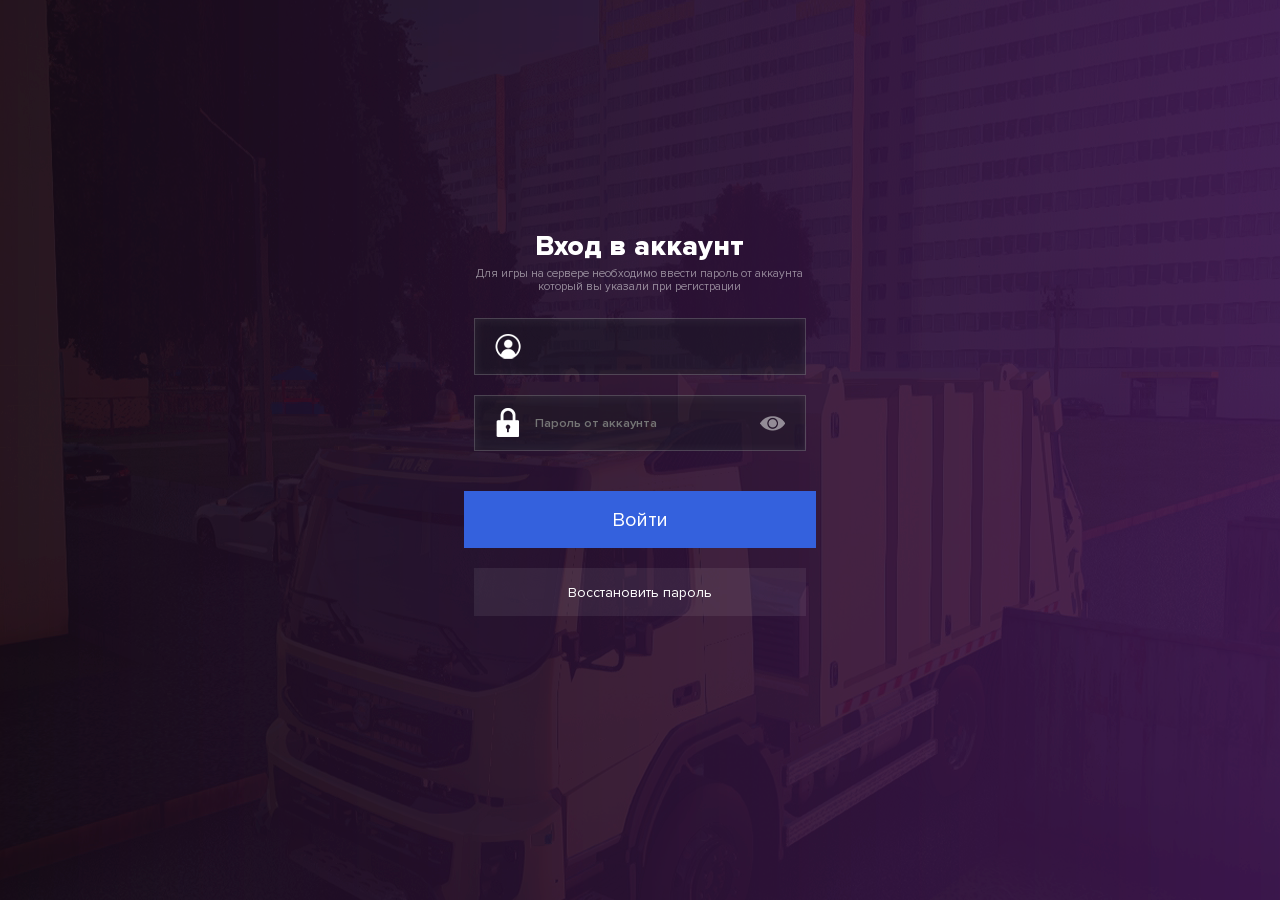
<file: index.html>
<!DOCTYPE html>
<html lang="ru">
<head>
	<meta charset="utf-8">
	<title>Авторизация на сервере</title>
	<!-- <script src="js/login.js"></script> -->
	<link rel="stylesheet" href="css/bootstrap.min.css">
	<link rel="stylesheet" href="css/all.min.css">
	<link rel="stylesheet" type="text/css" href="css/style.css">
	<link rel="stylesheet" type="text/css" href="css/fonts.css">
	<script src="js/jquery-latest.js"></script>
</head>
<body>
	<main class="slideRight" id="main">
		<p class="createText">Вход в аккаунт</p>
		<p class="secondCreateText">Для игры на сервере необходимо ввести пароль от аккаунта который вы указали при регистрации</p>
		<input type="text" name="login" class="login" readonly>
		<div class="inputPass">
			<input type="password" name="password" class="password1" placeholder="Пароль от аккаунта" required>
			<img src="images/eye-off.png" id="pass1" class="pass1" alt>
		</div>
		<div style="display: flex; justify-content: center;"><a class="go">Войти</a></div>
		<div style="display: flex; justify-content: center;"><a class="recovery">Восстановить пароль</a></div>
	</main>
	<div class="specialMain">
		<div class="loader">
		  <div class="spinner"></div>
		</div>
		<p style="font-size: 20px;">Пожалуйста, подождите...</p>
	</div>
	<script src="js/script.js"></script>
</body>
</html>
</file>
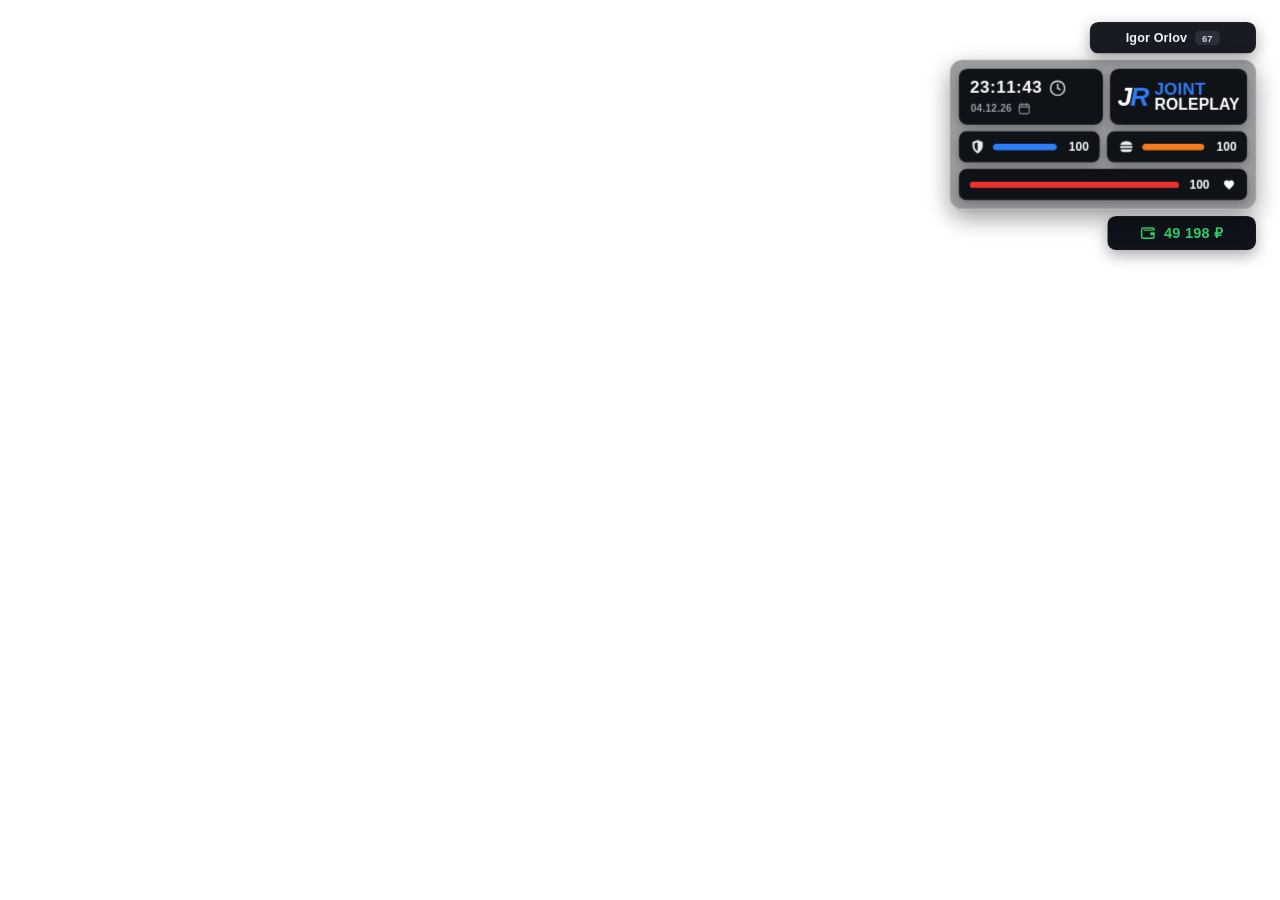
<file: joint/index.html>
<!DOCTYPE html>
<html lang="ru">
<head>
<meta charset="utf-8">
<meta name="viewport" content="width=device-width, initial-scale=1">
<title>JOINT HUD</title>
<link rel="stylesheet" href="css/hud.css">
<link rel="stylesheet" href="css/speedometer.css">
</head>
<body>

<div class="hud" id="hud">

    <div class="namebar">
        <span class="name" id="hud-name">Igor Orlov</span>
        <span class="id" id="hud-id">67</span>
    </div>

    <div class="panel">
        <div class="row">
            <div class="card timecard">
                <div class="time">
                    <b id="hud-time">18:14:38</b>
                    <svg width="30" height="30" viewBox="0 0 24 24" fill="none" stroke="#c7ccd4" stroke-width="2" stroke-linecap="round"><circle cx="12" cy="12" r="9"/><path d="M12 7v5l3.2 1.9"/></svg>
                </div>
                <div class="date">
                    <span id="hud-date">24.03.24</span>
                    <svg width="22" height="22" viewBox="0 0 24 24" fill="none" stroke="#8a909b" stroke-width="2" stroke-linecap="round"><rect x="3.5" y="5" width="17" height="16" rx="2.5"/><path d="M3.5 9.5h17M8 3.2v3.6M16 3.2v3.6"/></svg>
                </div>
            </div>
            <div class="card logocard">
                <span class="jr"><span class="j">J</span><span class="r">R</span></span>
                <span class="txt"><span class="joint">JOINT</span><span class="rp">ROLEPLAY</span></span>
            </div>
        </div>

        <div class="row">
            <div class="bar">
                <svg width="26" height="26" viewBox="0 0 24 24" fill="#e9ecf1"><path d="M12 2.2l7.5 2.7v6.1c0 4.7-3.2 8.3-7.5 10.8C7.7 19.3 4.5 15.7 4.5 11V4.9L12 2.2z"/><path d="M12 5.4l-4.6 1.7v4c0 2.9 1.9 5.4 4.6 7.1V5.4z" fill="#0f1217"/></svg>
                <div class="track"><div class="fill fill-blue" id="fill-armor" style="width:100%"></div></div>
                <span class="val" id="hud-armor">100</span>
            </div>
            <div class="bar">
                <svg width="28" height="28" viewBox="0 0 24 24" fill="#e9ecf1"><path d="M4 9.5c0-3 3.6-5 8-5s8 2 8 5H4z"/><rect x="3.4" y="11" width="17.2" height="2.6" rx="1.3"/><path d="M4 15.5h16c0 2-1.6 3.5-3.5 3.5h-9C5.6 19 4 17.5 4 15.5z"/></svg>
                <div class="track"><div class="fill fill-orange" id="fill-food" style="width:100%"></div></div>
                <span class="val" id="hud-food">100</span>
            </div>
        </div>

        <div class="bar health">
            <div class="track"><div class="fill fill-red" id="fill-health" style="width:100%"></div></div>
            <span class="val" id="hud-health">100</span>
            <svg class="heart" width="23" height="23" viewBox="0 0 24 24" fill="#ffffff"><path d="M12 20.1l-1.4-1.3C6 14.6 3.2 12 3.2 8.7 3.2 6.2 5.2 4.2 7.7 4.2c1.5 0 2.9.7 3.8 1.9.9-1.2 2.3-1.9 3.8-1.9 2.5 0 4.5 2 4.5 4.5 0 3.3-2.8 5.9-7.4 10.2L12 20.1z"/></svg>
        </div>
    </div>

    <div class="money">
        <svg width="28" height="28" viewBox="0 0 24 24" fill="none" stroke="#36d06a" stroke-width="2" stroke-linejoin="round"><path d="M3 7.5C3 6.1 4.1 5 5.5 5H18a2 2 0 0 1 2 2v1H5.5"/><path d="M3 7.5V17a2 2 0 0 0 2 2h13a2 2 0 0 0 2-2v-2"/><path d="M20 11h-3.5a2 2 0 0 0 0 4H20a1 1 0 0 0 1-1v-2a1 1 0 0 0-1-1z" fill="#36d06a" stroke="none"/></svg>
        <span class="amount"><span id="hud-money">49 198</span> ₽</span>
    </div>

</div>

<div class="speedo" id="speedo">
    <div class="sp-cluster">
        <div class="sp-gauge sp-speed">
            <svg class="sp-svg" viewBox="0 0 160 160">
                <circle class="sp-track" cx="80" cy="80" r="64"/>
                <circle class="sp-arc" id="arc-speed" cx="80" cy="80" r="64"/>
                <g class="sp-ticks" id="ticks-speed"></g>
                <polygon class="sp-needle" id="needle" points="108,77 139,80 108,83" transform="rotate(225 80 80)"/>
                <circle class="sp-hub" cx="80" cy="80" r="6.5"/>
                <circle class="sp-hub2" cx="80" cy="80" r="2.6"/>
            </svg>
            <div class="sp-center">
                <b id="sp-speed">0</b>
                <span class="sp-unit">км/ч</span>
            </div>
        </div>

        <div class="sp-gauge sp-fuel-g">
            <svg class="sp-svg" viewBox="0 0 104 104">
                <circle class="sp-knockout" cx="52" cy="52" r="51"/>
                <circle class="sp-track" cx="52" cy="52" r="40"/>
                <circle class="sp-arc fuel" id="arc-fuel" cx="52" cy="52" r="40"/>
            </svg>
            <div class="sp-center">
                <span class="sp-ic-c">
                    <svg viewBox="0 0 24 24" fill="none" stroke="currentColor" stroke-width="1.9" stroke-linecap="round" stroke-linejoin="round"><path d="M5 21V5.5A2.5 2.5 0 0 1 7.5 3h4A2.5 2.5 0 0 1 14 5.5V21"/><path d="M4 21h11"/><path d="M5 11.5h9"/><path d="M14 8h2.5A2.5 2.5 0 0 1 19 10.5V16a1.5 1.5 0 0 0 3 0V9.2l-2.6-2.6"/></svg>
                </span>
                <b id="sp-fuelp">100</b>
                <span class="sp-unit">бензин</span>
            </div>
        </div>
    </div>

    <div class="sp-hp">
        <svg class="sp-ic" viewBox="0 0 24 24" fill="none" stroke="currentColor" stroke-width="1.9" stroke-linecap="round" stroke-linejoin="round"><path d="M12 3l7 3v5c0 4.4-3 7.6-7 9-4-1.4-7-4.6-7-9V6z"/></svg>
        <div class="sp-track2"><div class="sp-fill" id="hp-fill" style="width:100%"></div></div>
        <span class="sp-num" id="hp-val">100</span>
    </div>

    <div class="sp-indicators">
        <div class="sp-ind ind-turn" id="ind-left">
            <svg viewBox="0 0 24 24" fill="none" stroke="currentColor" stroke-width="2.6" stroke-linecap="round" stroke-linejoin="round"><path d="M15 6l-6 6 6 6"/></svg>
        </div>
        <div class="sp-ind" id="ind-engine">
            <svg viewBox="0 0 24 24" fill="currentColor"><path d="M19.43 12.98c.04-.32.07-.65.07-.98s-.03-.66-.07-.98l2.11-1.65a.5.5 0 0 0 .12-.64l-2-3.46a.5.5 0 0 0-.61-.22l-2.49 1a7.3 7.3 0 0 0-1.69-.98l-.38-2.65A.49.49 0 0 0 13.5 2h-4a.49.49 0 0 0-.49.42l-.38 2.65c-.61.25-1.17.59-1.69.98l-2.49-1a.5.5 0 0 0-.61.22l-2 3.46a.5.5 0 0 0 .12.64l2.11 1.65c-.04.32-.07.65-.07.98s.03.66.07.98l-2.11 1.65a.5.5 0 0 0-.12.64l2 3.46c.14.24.42.32.61.22l2.49-1c.52.39 1.08.73 1.69.98l.38 2.65c.05.24.25.42.49.42h4c.24 0 .45-.18.49-.42l.38-2.65c.61-.25 1.17-.59 1.69-.98l2.49 1c.19.1.47.02.61-.22l2-3.46a.5.5 0 0 0-.12-.64l-2.11-1.65zM12 15.5A3.5 3.5 0 1 1 12 8.5a3.5 3.5 0 0 1 0 7z"/></svg>
        </div>
        <div class="sp-ind" id="ind-lights">
            <svg viewBox="0 0 24 24" fill="none" stroke="currentColor" stroke-width="1.9" stroke-linecap="round" stroke-linejoin="round"><path d="M3 5h6a7 7 0 0 1 0 14H3z"/><path d="M14 8h4M14 12h6M14 16h4"/></svg>
        </div>
        <div class="sp-ind ind-turn" id="ind-right">
            <svg viewBox="0 0 24 24" fill="none" stroke="currentColor" stroke-width="2.6" stroke-linecap="round" stroke-linejoin="round"><path d="M9 6l6 6-6 6"/></svg>
        </div>
    </div>

    <div class="sp-mileage"><span id="sp-mileage">0.0</span> км</div>
</div>

<script src="js/hud.js"></script>
<script src="js/speedometer.js"></script>
</body>
</html>
</file>
<file: css/style.css>
body {
    width: 100vw;
    height: 100vh;
    margin: 0;
    padding: 0;
    display: flex;
    color: white;
    font-family: 'Proxima Nova Rg';
    font-weight: 500;
    background: url(../images/background.png) center no-repeat;
    user-select: none;
    align-items: center;
     background-position: cover;
    animation: 1s all fade-in;
    overflow: hidden;
}
main {
	width: 26vw;
	height: 50vh;
  margin: 0 auto;
	/* margin-left: 11vw; */
}
.createText {
	font-size: 2.2vw;
  text-align: center;
  font-family: Proxima Nova Ex;
}
p {
	margin: 0;
}
.secondCreateText {

	font-size: 0.9vw;
  line-height: 1vw;
  text-align: center;
	color: rgba(255, 255, 255, 0.5);
	margin-bottom: 25px;
}
input {
  font-family: Proxima Nova Sm;
	outline: 0;
	box-shadow: 0;
	border: none;
	width: 100%;
	height: 6.3vh;
	padding: 5px 60px;
	color: white;
	font-size: 1vw;
	margin-bottom: 20px;
  box-shadow: inset 1px 1px 10px rgba(255, 255, 255, 0.07);
  background-color: rgba(44, 44, 44, 0.064);
  border: 1px solid rgba(255, 255, 255, 0.2);  
}
input[name="login"] {
	background: url(../images/avatar.png) 20px no-repeat,  rgba(21, 26, 32, 0.4);
}
input[name="password"] {
	background: url(../images/password.png) 20px no-repeat,  rgba(21, 26, 32, 0.4);
}

.inputPass {
	display: flex;
	position: relative;
	align-items: center;
}
span, img {
	position: absolute;
	right: 20px;
	margin-bottom: 20px;
}
.go {
  background: #3461dd;
	padding: 1.5vh 11.6vw;
	margin-top: 20px;
	font-size: 20px;

	transition: .2s;
}
.go:hover {
  letter-spacing: 0.9px;
	/* transform: scale(1.03); */
}
.recovery {
  background-color: rgba(255, 255, 255, 0.07);
  width: 100%;
	padding: 1.5vh;
  text-align: center;
	margin-top: 20px;
	font-size: 14px;
	transition: .2s;
}
.recovery:hover {
  background-color: #fff;
  color: #1d1d1d;
  letter-spacing: 0.9px;
	/* transform: scale(1.03); */
}
a {
	color: white;
	text-decoration: none;
	cursor: pointer;
}
a:hover {
	color: white;
}
.slideRight{
    animation-name: slideRight;
    animation-duration: 1s; 
    animation-timing-function: ease-in-out; 
    visibility: visible !important; 
}
 
@keyframes slideRight {
    0% {
        transform: translateY(-150%);
        opacity: 0;
    }
    100%{
        transform: translateY(0%);
        opacity: 1;
    }
}
.slideBack{
    animation-name: slideBack;
    animation-duration: 1s; 
    animation-timing-function: ease-out; 
    visibility: visible !important; 
}
 
@keyframes slideBack {
    0% {
        transform: translateY(0%);
        opacity: 1;
    }
    100%{
        transform: translateY(150%);
        opacity: 0;
    }
}
.slideLeft{
    animation-name: slideLeft;
    animation-duration: 1.5s; 
    animation-timing-function: ease-in-out; 
    visibility: visible !important; 
}
 
@keyframes slideLeft {
    0% {
        transform: translateY(50%);
    }
    100%{
        transform: translateY(0%);
    }
}
 
@keyframes fadeIn {
    0% {
        opacity: 0.0;       
    }
    100% {
        opacity: 1.0;
    } 
}
.slideRightBack{
    animation-name: slideRightBack;
    animation-duration: 1.5s; 
    animation-timing-function: ease-in-out; 
    visibility: visible !important; 
}
 
@keyframes slideRightBack {
    0% {
        transform: translateY(0%);
    }
    100%{
        transform: translateY(100%);
    }
}
.error {
	border: 1px solid red;
}

.loader {
  width: 64px;
  height: 64px;
  border-radius: 50%;
  perspective: 800px;
}

.inner {
  position: absolute;
  box-sizing: border-box;
  width: 100%;
  height: 100%;
  border-radius: 50%;  
}

.inner.one {
  left: 0%;
  top: 0%;
  animation: rotate-one 1s linear infinite;
  border-bottom: 3px solid #EFEFFA;
}

.inner.two {
  right: 0%;
  top: 0%;
  animation: rotate-two 1s linear infinite;
  border-right: 3px solid #EFEFFA;
}

.inner.three {
  right: 0%;
  bottom: 0%;
  animation: rotate-three 1s linear infinite;
  border-top: 3px solid #EFEFFA;
}

@keyframes rotate-one {
  0% {
    transform: rotateX(35deg) rotateY(-45deg) rotateZ(0deg);
  }
  100% {
    transform: rotateX(35deg) rotateY(-45deg) rotateZ(360deg);
  }
}

@keyframes rotate-two {
  0% {
    transform: rotateX(50deg) rotateY(10deg) rotateZ(0deg);
  }
  100% {
    transform: rotateX(50deg) rotateY(10deg) rotateZ(360deg);
  }
}

@keyframes rotate-three {
  0% {
    transform: rotateX(35deg) rotateY(55deg) rotateZ(0deg);
  }
  100% {
    transform: rotateX(35deg) rotateY(55deg) rotateZ(360deg);
  }
}

@keyframes fadeIn{
  from{opacity: 0;}
  to{opacity: 1;}
}
@keyframes fadeOut{
  from{opacity: 1;}
  to{opacity: 0;}
}
.specialMain {
  /* background-image: linear-gradient(-105deg, #009acc, #363795); */
	width: 100vw;
	height: 100vh;	
	display: flex;
	justify-content: center;
	align-items: center;
	color: white;
	flex-direction: column;
	display: none;
}

.spinner {
  height: 50px;
  width: 50px;
  border-left: 3px solid #fff;
  border-bottom: 3px solid #fff;
  border-right: 3px solid #fff;
  border-top: 3px solid rgba(255, 255, 255, 0.07);
  border-radius: 50%;
  animation: spinner 1s linear infinite;
}

@keyframes spinner {
  from {
      transform: rotate(0deg);
  }

  to {
      transform: rotate(360deg);
  }
}
</file>
<file: css/fonts.css>
@font-face {
    font-family: 'Proxima Nova Bl';
    src: url('../fonts/ProximaNova-Black.ttf') format('truetype');
    font-weight: 900;
    font-style: normal;
}

@font-face {
    font-family: 'Proxima Nova Ex';
    src: url('../fonts/ProximaNova-Extrabld.ttf') format('truetype');
    font-weight: 800;
    font-style: normal;
}

@font-face {
    font-family: 'Proxima Nova Th';
    src: url('../fonts/ProximaNovaT-Thin.ttf') format('truetype');
    font-weight: 100;
    font-style: normal;
}

@font-face {
    font-family: 'Proxima Nova Lt';
    src: url('../fonts/ProximaNova-Light.ttf') format('truetype');
    font-weight: 300;
    font-style: normal;
}

@font-face {
    font-family: 'Proxima Nova Bold';
    src: url('../fonts/ProximaNova-Bold.ttf') format('truetype');
    font-weight: bold;
    font-style: normal;
}

@font-face {
    font-family: 'Proxima Nova Rg';
    src: url('../fonts/ProximaNova-Regular.ttf') format('truetype');
    font-weight: normal;
    font-style: normal;
}

@font-face {
    font-family: 'Proxima Nova Sm';
    src: url('../fonts/ProximaNova-Semibold.ttf') format('truetype');
    font-weight: 600;
    font-style: normal;
}
</file>
<file: joint/css/hud.css>
* { margin:0; padding:0; box-sizing:border-box; }
html,body { width:100%; height:100%; background:transparent; overflow:hidden; font-family:"Segoe UI",Arial,sans-serif; -webkit-font-smoothing:antialiased; user-select:none; }

.hud { position:absolute; right:24px; top:22px; width:486px; transform:scale(.63); transform-origin:top right; }

.namebar {
    width:264px; margin:0 0 10px auto;
    background:#181b22; border:1px solid rgba(255,255,255,.06); border-radius:14px;
    height:50px; display:flex; align-items:center; justify-content:center; gap:12px;
    box-shadow:0 8px 24px rgba(0,0,0,.35);
}
.namebar .name { color:#f3f5f8; font-size:20px; font-weight:600; letter-spacing:.2px; }
.namebar .id { background:#2b2f3a; color:#cfd4dd; font-size:15px; font-weight:600; padding:3px 11px; border-radius:8px; min-width:40px; text-align:center; }

.panel {
    background:rgba(20,23,30,.42); border:1px solid rgba(255,255,255,.07); border-radius:20px;
    padding:13px; box-shadow:0 14px 38px rgba(0,0,0,.4); backdrop-filter:blur(2px);
}

.row { display:flex; gap:11px; }
.row + .row { margin-top:10px; }

.card { background:#0f1217; border:1px solid rgba(255,255,255,.05); border-radius:14px; box-shadow:0 6px 18px rgba(0,0,0,.3); }

.timecard { flex:1; padding:14px 17px; display:flex; flex-direction:column; justify-content:center; gap:6px; }
.timecard .time { display:flex; align-items:center; gap:10px; }
.timecard .time b { color:#fff; font-size:27px; font-weight:800; letter-spacing:.8px; }
.timecard .date { display:flex; align-items:center; gap:9px; padding-left:1px; }
.timecard .date span { color:#9aa0ab; font-size:16px; font-weight:600; letter-spacing:.4px; }

.logocard { flex:1; display:flex; align-items:center; justify-content:center; gap:11px; padding:11px; }
.logocard .jr { font-style:italic; font-weight:900; font-size:42px; line-height:1; letter-spacing:-3px; }
.logocard .jr .j { color:#fff; }
.logocard .jr .r { color:#2f7df6; }
.logocard .txt { display:flex; flex-direction:column; line-height:.95; }
.logocard .txt .joint { color:#2f7df6; font-size:27px; font-weight:900; letter-spacing:.4px; }
.logocard .txt .rp { color:#fff; font-size:25px; font-weight:900; letter-spacing:.2px; }

.bar { flex:1; background:#0f1217; border:1px solid rgba(255,255,255,.05); border-radius:13px; height:50px; display:flex; align-items:center; gap:11px; padding:0 16px; box-shadow:0 6px 18px rgba(0,0,0,.3); }
.bar svg { flex:0 0 auto; }
.bar .track { flex:1; height:11px; background:#05070a; border-radius:7px; overflow:hidden; box-shadow:inset 0 1px 2px rgba(0,0,0,.6); }
.bar .fill { height:100%; border-radius:7px; }
.bar .val { color:#fff; font-size:19px; font-weight:800; min-width:40px; text-align:right; }

.fill-blue { background:#2f7df6; }
.fill-orange { background:#f57c1f; }
.fill-red { background:#e8332f; }

.health { margin-top:10px; }
.health .val { min-width:auto; margin-left:5px; }
.health .heart { flex:0 0 auto; margin-left:9px; }

.money {
    width:236px; margin:11px 0 0 auto; background:#10131a; border:1px solid rgba(255,255,255,.05); border-radius:14px;
    height:54px; display:flex; align-items:center; justify-content:center; gap:11px; box-shadow:0 8px 24px rgba(0,0,0,.35);
}
.money .amount { color:#36d06a; font-size:23px; font-weight:800; letter-spacing:.4px; }
</file>
<file: joint/css/speedometer.css>
.speedo {
    position: absolute;
    right: 30px;
    bottom: 26px;
    width: 286px;
    padding: 14px 18px 14px;
    background: rgba(17, 20, 27, .58);
    border-radius: 22px;
    box-shadow: 0 10px 28px rgba(0, 0, 0, .38);
    opacity: 0;
    pointer-events: none;
    transform: translateY(16px);
    transition: opacity .25s ease, transform .25s ease;
    font-family: "Segoe UI", Arial, sans-serif;
}
.speedo.show {
    opacity: 1;
    transform: translateY(0);
}

.sp-cluster {
    position: relative;
    width: 250px;
    height: 176px;
    margin: 0 auto;
}
.sp-gauge {
    position: absolute;
}
.sp-svg {
    position: absolute;
    inset: 0;
    width: 100%;
    height: 100%;
}
.sp-center {
    position: absolute;
    inset: 0;
    display: flex;
    flex-direction: column;
    align-items: center;
    justify-content: center;
}
.sp-center b {
    color: #f4f6f9;
    font-weight: 800;
    line-height: 1;
    letter-spacing: -1px;
    font-variant-numeric: tabular-nums;
}
.sp-center .sp-unit {
    color: #99a1ae;
    font-weight: 700;
    text-transform: uppercase;
}

.sp-speed {
    left: 74px;
    top: 0;
    width: 176px;
    height: 176px;
}
.sp-speed .sp-track,
.sp-speed .sp-arc {
    fill: none;
    stroke-width: 4.5;
    stroke-linecap: round;
    stroke-dasharray: 234.57 402.12;
    transform: rotate(225deg);
    transform-origin: center;
    transform-box: fill-box;
}
.sp-speed .sp-track { stroke: #1b1f27; stroke-dashoffset: 0; }
.sp-speed .sp-arc  { stroke: #4f9bf5; stroke-dashoffset: 234.57; transition: stroke-dashoffset .14s linear, stroke .3s ease; }
.sp-ticks .tk { stroke: #353c47; stroke-width: 1.8; stroke-linecap: round; }
.sp-ticks .tk.major { stroke: #6b7380; stroke-width: 2.4; }
.sp-needle { fill: #4f9bf5; transition: fill .3s ease; }
.sp-hub  { fill: #232a34; }
.sp-hub2 { fill: #4f9bf5; }
.sp-speed .sp-center { padding-bottom: 2px; }
.sp-speed .sp-center b { font-size: 34px; }
.sp-speed .sp-center .sp-unit { margin-top: 4px; font-size: 12.5px; letter-spacing: 2px; }

.sp-fuel-g {
    left: 0;
    top: 52px;
    width: 120px;
    height: 120px;
    z-index: 2;
}
.sp-fuel-g .sp-svg { transform: rotate(-90deg); }
.sp-knockout { fill: #12151c; }
.sp-fuel-g .sp-track,
.sp-fuel-g .sp-arc {
    fill: none;
    stroke-width: 5.5;
    stroke-linecap: round;
}
.sp-fuel-g .sp-track { stroke: #1b1f27; }
.sp-fuel-g .sp-arc {
    stroke: #5bb56a;
    stroke-dasharray: 251.33;
    stroke-dashoffset: 251.33;
    transition: stroke-dashoffset .18s ease, stroke .3s ease;
}
.sp-fuel-g .sp-center b { font-size: 27px; }
.sp-fuel-g .sp-center .sp-unit { margin-top: 2px; font-size: 9.5px; letter-spacing: 1px; }
.sp-fuel-g .sp-center .sp-ic-c {
    margin-bottom: 2px;
    color: #707784;
    line-height: 0;
}
.sp-fuel-g .sp-center .sp-ic-c svg { width: 15px; height: 15px; }

.sp-hp {
    margin-top: 10px;
    display: flex;
    align-items: center;
    gap: 9px;
}
.sp-hp .sp-ic {
    width: 17px;
    height: 17px;
    flex: 0 0 auto;
    color: #cf5a52;
}
.sp-track2 {
    flex: 1;
    height: 8px;
    background: #07090d;
    border-radius: 5px;
    overflow: hidden;
}
.sp-fill {
    height: 100%;
    width: 100%;
    background: #cf5a52;
    border-radius: 5px;
    transition: width .2s ease;
}
.sp-num {
    color: #e7e9ee;
    font-size: 12.5px;
    font-weight: 700;
    min-width: 30px;
    text-align: right;
    font-variant-numeric: tabular-nums;
}

.sp-indicators {
    margin-top: 12px;
    display: flex;
    justify-content: center;
    gap: 11px;
}
.sp-ind {
    width: 37px;
    height: 37px;
    display: flex;
    align-items: center;
    justify-content: center;
    background: #13161d;
    border-radius: 11px;
    color: #3b414d;
    transition: color .15s ease, background .15s ease;
}
.sp-ind svg { width: 20px; height: 20px; }
#ind-engine.on { color: #4cbf75; background: #15211a; }
#ind-lights.on { color: #5aa6f5; background: #141d27; }
.ind-turn.on {
    color: #d99a36;
    animation: spBlink .55s steps(1) infinite;
}
@keyframes spBlink {
    50% { color: #3b414d; }
}

.sp-mileage {
    margin-top: 11px;
    text-align: center;
    color: #828995;
    font-size: 12.5px;
    font-weight: 600;
    letter-spacing: .4px;
    font-variant-numeric: tabular-nums;
}
</file>
